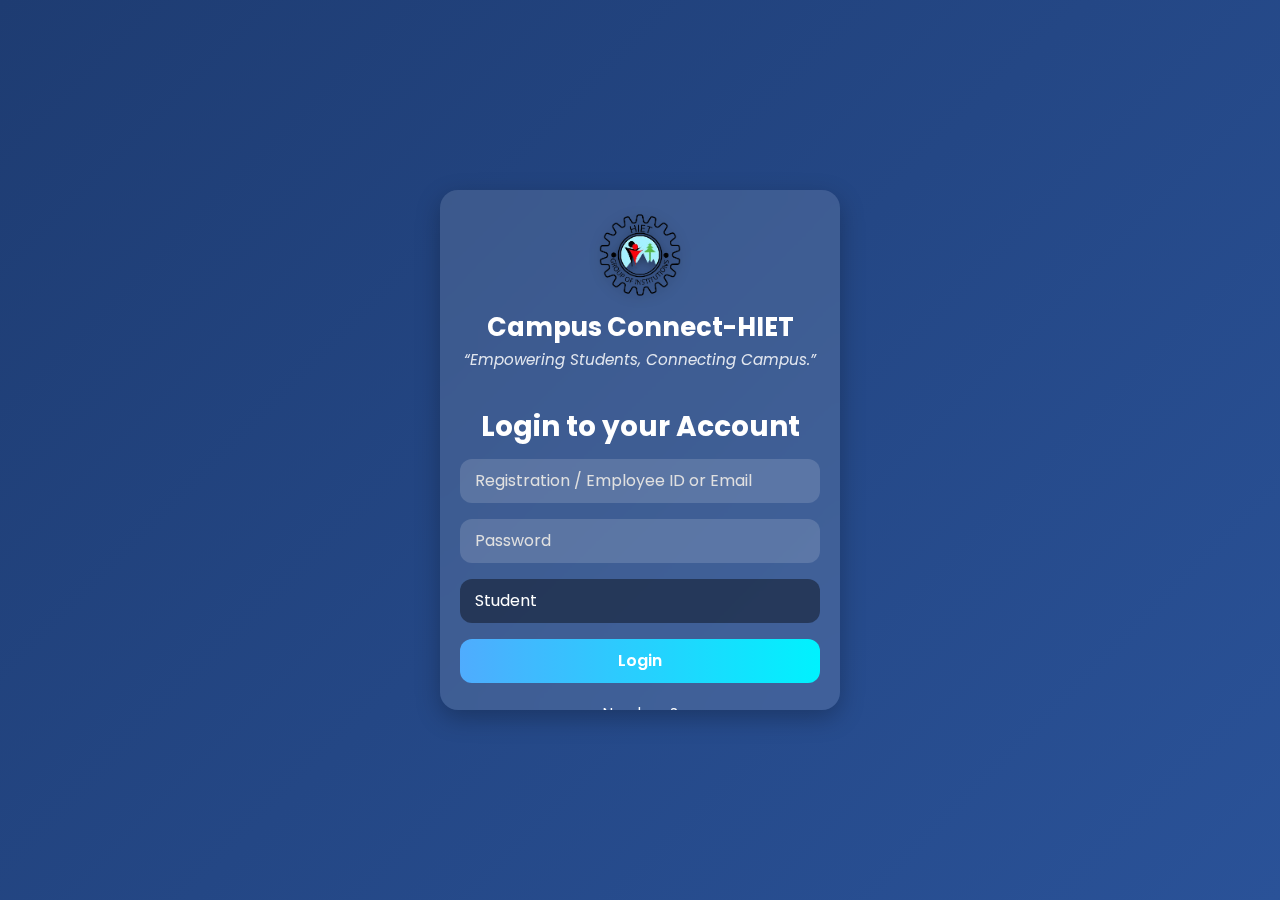
<file: index.html>
<!DOCTYPE html>
<html lang="en">
<head>
  <meta charset="UTF-8" />
  <meta name="viewport" content="width=device-width, initial-scale=1">
  <title>Campus Connect-HIET | Login</title>
  <link href="https://cdn.jsdelivr.net/npm/bootstrap@5.3.0/dist/css/bootstrap.min.css" rel="stylesheet">
  <link rel="icon" type="image/png" href="hietlogo.png">
  <link href="https://fonts.googleapis.com/css2?family=Poppins:wght@400;600&display=swap" rel="stylesheet">

  <style>
    body {
      margin: 0;
      font-family: 'Poppins', sans-serif;
      box-sizing: border-box;
    }

    .login-page {
      background: linear-gradient(135deg, #1e3c72, #2a5298, #4facfe, #00f2fe);
      background-size: 300% 300%;
      animation: gradientShift 12s ease infinite;
      min-height: 100vh;
      display: flex;
      align-items: center;
      justify-content: center;
      overflow: hidden;
      color: #fff;
    }

    @keyframes gradientShift {
      0% { background-position: 0% 50%; }
      50% { background-position: 100% 50%; }
      100% { background-position: 0% 50%; }
    }

    /* ===== LOGIN CONTAINER ===== */
    .login-container {
      display: flex;
      flex-direction: column;
      width: 90%;
      max-width: 400px;
      max-height: 520px;
      background: rgba(255, 255, 255, 0.12);
      border-radius: 18px;
      backdrop-filter: blur(14px);
      -webkit-backdrop-filter: blur(14px);
      box-shadow: 0 8px 25px rgba(0,0,0,0.25);
      overflow-y: auto;
      padding: 20px;
    }

    .login-container::-webkit-scrollbar {
      width: 6px;
    }
    .login-container::-webkit-scrollbar-thumb {
      background: rgba(255, 255, 255, 0.3);
      border-radius: 10px;
    }

    /* ===== HEADER SECTION ===== */
    .login-header {
      text-align: center;
      margin-bottom: 20px;
    }

    .login-header img {
      width: 90px;
      height: 90px;
      object-fit: contain;
      margin-bottom: 12px;
      filter: drop-shadow(0 2px 6px rgba(0,0,0,0.4));
    }

    .login-header h1 {
      font-size: 1.6rem;
      font-weight: 700;
      margin-bottom: 6px;
    }

    .login-header p {
      font-size: 0.95rem;
      font-style: italic;
      opacity: 0.85;
      margin-bottom: 18px;
    }

    /* ===== FORM STYLING ===== */
    .form-control, .form-select {
      border-radius: 12px;
      border: none;
      padding: 10px 15px;
      margin-bottom: 12px;
      background: rgba(255,255,255,0.15);
      color: #fff;
    }

    .form-control::placeholder { color: #e0e0e0; }
    .form-select option { color: #000; }
    .dark-select { background: rgba(0,0,0,0.4); }

    .btn-gradient {
      background: linear-gradient(90deg, #4facfe, #00f2fe);
      border: none;
      border-radius: 12px;
      color: #fff;
      font-weight: 600;
      padding: 10px;
      transition: transform 0.2s ease, box-shadow 0.2s ease;
    }

    .btn-gradient:hover {
      transform: translateY(-2px);
      box-shadow: 0 8px 20px rgba(0,0,0,0.3);
    }

    .extra-links {
      margin-top: 12px;
    }

    .extra-links p {
      margin-bottom: 6px;
      font-size: 0.9rem;
    }
  </style>
</head>
<body class="login-page">

  <div class="container-fluid d-flex flex-column align-items-center py-5">
    <div class="login-container">

      <!-- HEADER (Logo + Title + Tagline) -->
      <div class="login-header">
        <img src="hietlogo-removebg-preview.png" alt="HIET Logo">
        <h1>Campus Connect-HIET</h1>
        <p>“Empowering Students, Connecting Campus.”</p>
      </div>

      <!-- LOGIN FORM -->
      <div>
        <h3 class="fw-bold text-center mb-3">Login to your Account</h3>

        <div class="mb-3">
          <input type="text" id="loginId" class="form-control" placeholder="Registration / Employee ID or Email">
        </div>
        <div class="mb-3">
          <input type="password" id="loginPassword" class="form-control" placeholder="Password">
        </div>
        <div class="mb-3">
          <select class="form-select dark-select" id="loginRole">
            <option value="student">Student</option>
            <option value="teacher">Teacher</option>
          </select>
        </div>
        <button class="btn btn-gradient w-100 mb-2" onclick="login()">Login</button>

        <div class="extra-links text-center">
          <p>New here?</p>
          <div class="d-flex justify-content-center gap-2">
            <a href="student_register.html" class="btn btn-outline-light btn-sm">Student Registration</a>
            <a href="teacher_register.html" class="btn btn-outline-light btn-sm">Teacher Registration</a>
          </div>
        </div>
      </div>

    </div>
  </div>

  <script src="main.js"></script>
</body>
</html>
</file>
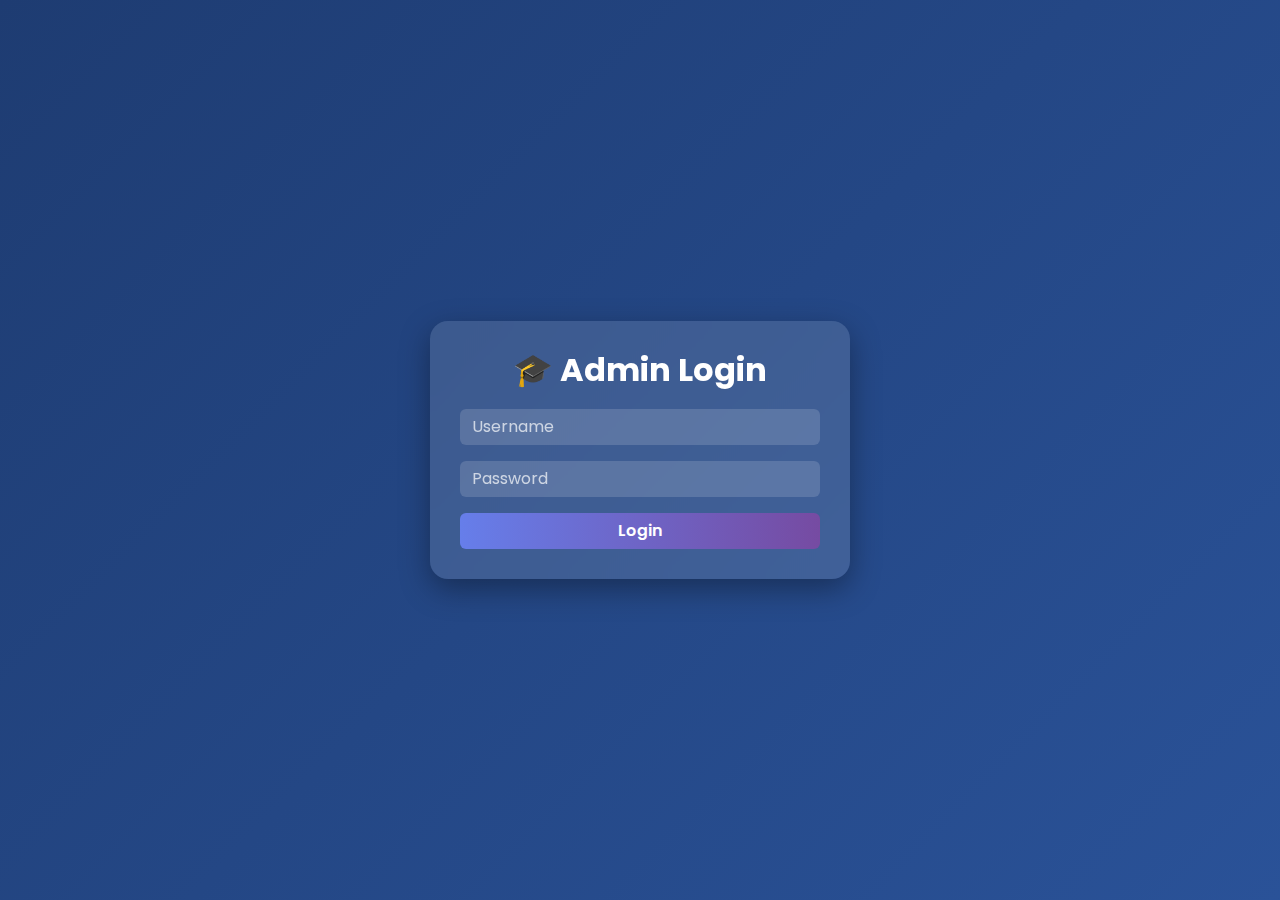
<file: admin.html>
<!DOCTYPE html>
<html lang="en">
<head>
  <meta charset="UTF-8">
  <meta name="viewport" content="width=device-width, initial-scale=1">
  <title>Admin Portal | CampusConnect-HIET</title>
  <link href="https://cdn.jsdelivr.net/npm/bootstrap@5.3.3/dist/css/bootstrap.min.css" rel="stylesheet">
  <link href="https://fonts.googleapis.com/css2?family=Poppins:wght@400;600;700&display=swap" rel="stylesheet">
  <style>
    body {
      font-family: "Poppins", sans-serif;
      background: linear-gradient(135deg, #1e3c72, #2a5298);
      min-height: 100vh;
      margin: 0;
      display: flex;
      justify-content: center;
      align-items: center;
    }
    .glass-card {
      background: rgba(255,255,255,0.12);
      backdrop-filter: blur(12px);
      border-radius: 18px;
      box-shadow: 0 10px 30px rgba(0,0,0,0.35);
      padding: 30px;
      color: #fff;
      width: 100%;
      max-width: 420px;
      text-align: center;
    }
    .glass-card h2 { font-weight: 700; margin-bottom: 20px; }
    .form-control {
      background: rgba(255,255,255,0.15);
      border: none;
      color: #fff;
    }
    .form-control::placeholder { color: rgba(255,255,255,0.7); }
    .btn-primary {
      background: linear-gradient(90deg, #667eea, #764ba2);
      border: none;
      font-weight: 600;
    }
    .dashboard {
      display: none;
      max-width: 1100px;
      width: 95%;
    }
    .dashboard h3 {
      font-weight: 700;
      margin-bottom: 20px;
      color: #fff;
    }
    .notif-card {
      background: rgba(255,255,255,0.15);
      padding: 15px;
      border-radius: 12px;
      color: #fff;
    }
    .logout-btn {
      background: linear-gradient(90deg, #f85032, #e73827);
      border: none;
      color: #fff;
      font-weight: 600;
    }
  </style>
</head>
<body>

<!-- LOGIN CARD -->
<div class="glass-card" id="loginBox">
  <h2>🎓 Admin Login</h2>
  <input type="text" id="username" class="form-control mb-3" placeholder="Username">
  <input type="password" id="password" class="form-control mb-3" placeholder="Password">
  <button class="btn btn-primary w-100" id="loginBtn">Login</button>
</div>

<!-- DASHBOARD -->
<div class="dashboard" id="adminDashboard">
  <div class="glass-card mb-4">
    <h2>🛠 Admin Dashboard</h2>
    <p class="text-light">Manage notifications & announcements here.</p>
    <button class="btn logout-btn w-100 mt-2" onclick="logout()">Logout</button>
  </div>

  <div class="row g-4">
    <div class="col-lg-5">
      <div class="glass-card">
        <h5>➕ Add Notification</h5>
        <input type="text" id="aTitle" class="form-control mb-2" placeholder="Title">
        <input type="text" id="aText" class="form-control mb-2" placeholder="Message">
        <select id="aBadge" class="form-select mb-2">
          <option value="primary">General</option>
          <option value="success">Event</option>
          <option value="warning">Reminder</option>
          <option value="danger">Alert</option>
        </select>
        <button class="btn btn-primary w-100" id="btnAdminAdd">Add</button>
      </div>
    </div>
    <div class="col-lg-7">
      <div class="glass-card">
        <h5>🗂 Current Notifications</h5>
        <div id="adminNotifList" class="mt-3"></div>
      </div>
    </div>
  </div>
</div>

<script>
  const loginBox = document.getElementById("loginBox");
  const dashboard = document.getElementById("adminDashboard");

  // Check login on load
  document.addEventListener("DOMContentLoaded", () => {
    if (localStorage.getItem("loggedInAdmin") === "true") {
      showDashboard();
    }
  });

  // Login function
  document.getElementById("loginBtn").addEventListener("click", () => {
    const user = document.getElementById("username").value.trim();
    const pass = document.getElementById("password").value.trim();

    if (user === "admin" && pass === "1234") {
      localStorage.setItem("loggedInAdmin", "true");
      showDashboard();
    } else {
      alert("Invalid credentials! Try: admin / 1234");
    }
  });

  function showDashboard() {
    loginBox.style.display = "none";
    dashboard.style.display = "block";
    renderNotifications();
  }

  function logout() {
    localStorage.removeItem("loggedInAdmin");
    location.reload();
  }

  // Notifications
  const notifList = document.getElementById("adminNotifList");
  const btnAdminAdd = document.getElementById("btnAdminAdd");

  btnAdminAdd.addEventListener("click", () => {
    const title = document.getElementById("aTitle").value;
    const text = document.getElementById("aText").value;
    const badge = document.getElementById("aBadge").value;

    if (title && text) {
      const notifications = JSON.parse(localStorage.getItem("notifications")) || [];
      notifications.push({ title, text, badge });
      localStorage.setItem("notifications", JSON.stringify(notifications));
      renderNotifications();
      document.getElementById("aTitle").value = "";
      document.getElementById("aText").value = "";
    }
  });

  function renderNotifications() {
    const notifications = JSON.parse(localStorage.getItem("notifications")) || [];
    notifList.innerHTML = "";
    notifications.forEach((n, index) => {
      notifList.innerHTML += `
        <div class="notif-card mb-2">
          <h6>${n.title} <span class="badge bg-${n.badge}">${n.badge}</span></h6>
          <p class="mb-1">${n.text}</p>
          <button class="btn btn-sm btn-danger" onclick="removeNotif(${index})">Remove</button>
        </div>`;
    });
  }

  function removeNotif(index) {
    let notifications = JSON.parse(localStorage.getItem("notifications")) || [];
    notifications.splice(index, 1);
    localStorage.setItem("notifications", JSON.stringify(notifications));
    renderNotifications();
  }
</script>

</body>
</html>
</file>
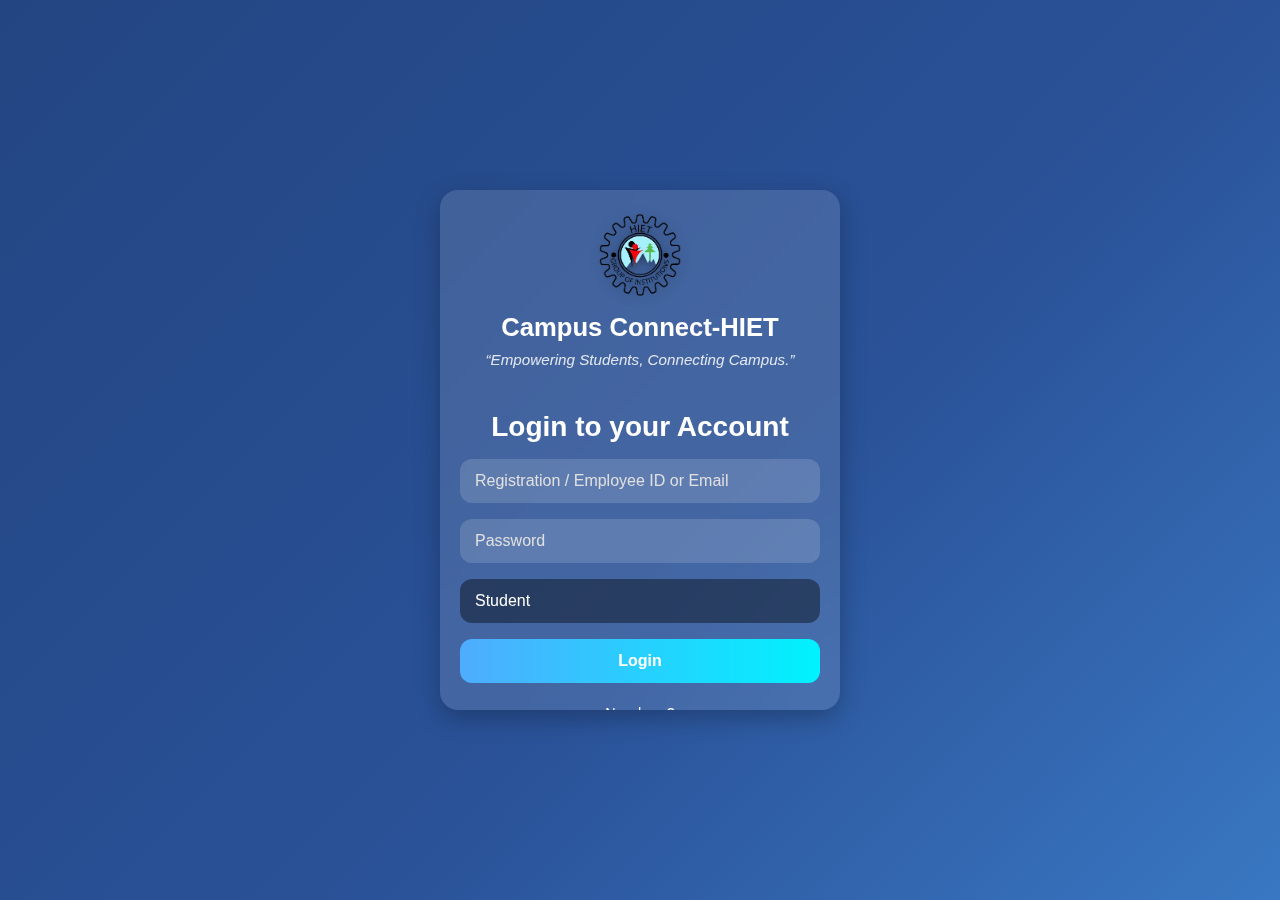
<file: student_dashboard.html>
<!DOCTYPE html>
<html lang="en">
<head>
  <meta charset="UTF-8">
  <meta name="viewport" content="width=device-width, initial-scale=1">
  <title>Student Dashboard | CampusConnect-HIET</title>
  <link href="https://cdn.jsdelivr.net/npm/bootstrap@5.3.0/dist/css/bootstrap.min.css" rel="stylesheet">
  <link href="style.css" rel="stylesheet">
  <link href="https://fonts.googleapis.com/css2?family=Poppins:wght@400;600&display=swap" rel="stylesheet">
</head>
<body class="dashboard-body">

<!-- Navbar -->
<nav class="navbar navbar-expand-lg navbar-dark glass-nav px-3">
  <a class="navbar-brand fw-bold d-flex align-items-center" href="#">
    <img src="hietlogo.png" alt="Logo" width="40" height="40" class="me-2 rounded-circle border border-light">
    CampusConnect-HIET
  </a>
  <button class="navbar-toggler" type="button" data-bs-toggle="collapse" data-bs-target="#navbarNav">
    <span class="navbar-toggler-icon"></span>
  </button>
  <div class="collapse navbar-collapse" id="navbarNav">
    <ul class="navbar-nav ms-auto align-items-center">
      <li class="nav-item"><a class="nav-link active" href="#attendance">📅 Attendance</a></li>
      <li class="nav-item"><a class="nav-link" href="#fees">💰 Fees</a></li>
      <li class="nav-item"><a class="nav-link" href="#lectures">🎥 Lectures</a></li>
      <li class="nav-item"><a class="nav-link" href="#courses">📚 Courses</a></li>
      <li class="nav-item ms-3">
        <a class="btn btn-light btn-sm fw-bold shadow-sm" href="index.html">Logout</a>
      </li>
    </ul>
  </div>
</nav>

<!-- Dashboard -->
<div class="container py-5">

  <!-- Welcome Banner -->
  <div class="glass-card p-4 mb-5 text-center">
    <h2 class="fw-bold">👋 Welcome Back, Student!</h2>
    <p class="text-muted">Your academic journey at <b>HIET</b> continues here 🚀</p>
  </div>
  
<!-- Add this container somewhere near the top -->
<section id="studentProfileArea" class="mb-4">
  <div class="glass-card p-4 d-flex align-items-center flex-wrap">
    <img src="https://cdn-icons-png.flaticon.com/512/201/201818.png"
         alt="Student Avatar" class="profile-pic me-4 mb-3 mb-md-0">
    <div>
      <h4 class="fw-bold mb-1" id="studentName">👨‍🎓 …</h4>
      <p class="mb-1"><b>Reg. No:</b> <span id="studentRegNo"></span></p>
      <p class="mb-1"><b>Branch:</b> <span id="studentBranch"></span></p>
      <p class="mb-1"><b>Year:</b> <span id="studentYear"></span></p>
      <p class="mb-0"><b>Email:</b> <span id="studentEmail"></span></p>
    </div>
  </div>
</section>

  <!-- Attendance -->
  <section id="attendance" class="mb-5">
    <h3 class="fw-bold text-gradient">📅 Attendance Overview</h3>
    <div class="table-responsive glass-card p-3">
      <table class="table table-bordered text-center mb-0">
        <thead class="table-dark">
          <tr>
            <th>Month</th>
            <th>Days Present</th>
            <th>Total Days</th>
            <th>Percentage</th>
          </tr>
        </thead>
        <tbody>
          <tr><td>January</td><td>20</td><td>22</td><td>100%</td></tr>
          <tr><td>February</td><td>18</td><td>20</td><td>90%</td></tr>
          <tr><td>March</td><td>21</td><td>23</td><td>95%</td></tr>
          <tr><td>April</td><td>19</td><td>22</td><td>85%</td></tr>
        </tbody>
      </table>
    </div>
  </section>

  <!-- Fees Ledger -->
  <section id="fees" class="mb-5">
    <h3 class="fw-bold text-gradient-green">💰 Fees Ledger</h3>
    <div class="row g-4">
      <div class="col-md-6">
        <div class="glass-card p-3">
          <h6 class="fw-bold">Receipt #1001</h6>
          <p>Date: 10-Jan-2025</p>
          <p>Amount Paid: <b>₹5,000</b></p>
          <span class="badge bg-success">Paid</span>
        </div>
      </div>
      <div class="col-md-6">
        <div class="glass-card p-3">
          <h6 class="fw-bold">Receipt #1002</h6>
          <p>Date: 15-Apr-2025</p>
          <p>Amount Paid: <b>₹15,000</b></p>
          <span class="badge bg-success">Paid</span>
        </div>
      </div>
    </div>
  </section>

  <!-- Recorded Lectures -->
  <section id="lectures" class="mb-5 text-center">
    <h3 class="fw-bold text-gradient-pink">🎥 Recorded Lectures</h3>
    <p class="text-muted">Access lectures anytime, anywhere</p>
    <a href="https://www.youtube.com/@GateSmashers" target="_blank" class="btn btn-gradient btn-lg shadow">Go to Lectures</a>
  </section>

  <!-- Course -->
  <section id="courses" class="mb-5">
    <h3 class="fw-bold text-gradient-blue">📚 Course Videos</h3>
    <div class="row g-4">
      <div class="col-md-4">
        <div class="glass-card p-3 h-100 text-center">
          <h6 class="fw-bold">Data Structures</h6>
          <p class="text-muted">Learn DS fundamentals</p>
          <a href="https://www.youtube.com/watch?v=qNGyI95E5AE&list=PLxCzCOWd7aiEwaANNt3OqJPVIxwp2ebiT" target="_blank" class="btn btn-outline-light btn-sm">Watch</a>
        </div>
      </div>
      <div class="col-md-4">
        <div class="glass-card p-3 h-100 text-center">
          <h6 class="fw-bold">DBMS</h6>
          <p class="text-muted">Database management systems</p>
          <a href="https://www.youtube.com/watch?v=kBdlM6hNDAE&list=PLxCzCOWd7aiFAN6I8CuViBuCdJgiOkT2Y" target="_blank" class="btn btn-outline-light btn-sm">Watch</a>
        </div>
      </div>
      <div class="col-md-4">
        <div class="glass-card p-3 h-100 text-center">
          <h6 class="fw-bold">Operating Systems</h6>
          <p class="text-muted">Concepts of OS</p>
          <a href="https://www.youtube.com/watch?v=bkSWJJZNgf8&list=PLxCzCOWd7aiGz9donHRrE9I3Mwn6XdP8p" target="_blank" class="btn btn-outline-light btn-sm">Watch</a>
        </div>
      </div>
    </div>
  </section>

</div>
<script>
  window.onload = function () {
    let user = JSON.parse(localStorage.getItem("currentUser"));
    if (!user || user.role !== "student") {
      alert("No student logged in. Please login first.");
      window.location.href = "index.html";
    } else {
      document.getElementById("studentName").innerText = user.name;
      document.getElementById("studentRegNo").innerText = user.regNo;
      document.getElementById("studentBranch").innerText = user.branch;
      document.getElementById("studentYear").innerText = user.year;
    }
  }
</script>
<script src="https://cdn.jsdelivr.net/npm/bootstrap@5.3.0/dist/js/bootstrap.bundle.min.js"></script>
</body>
</html>
</file>
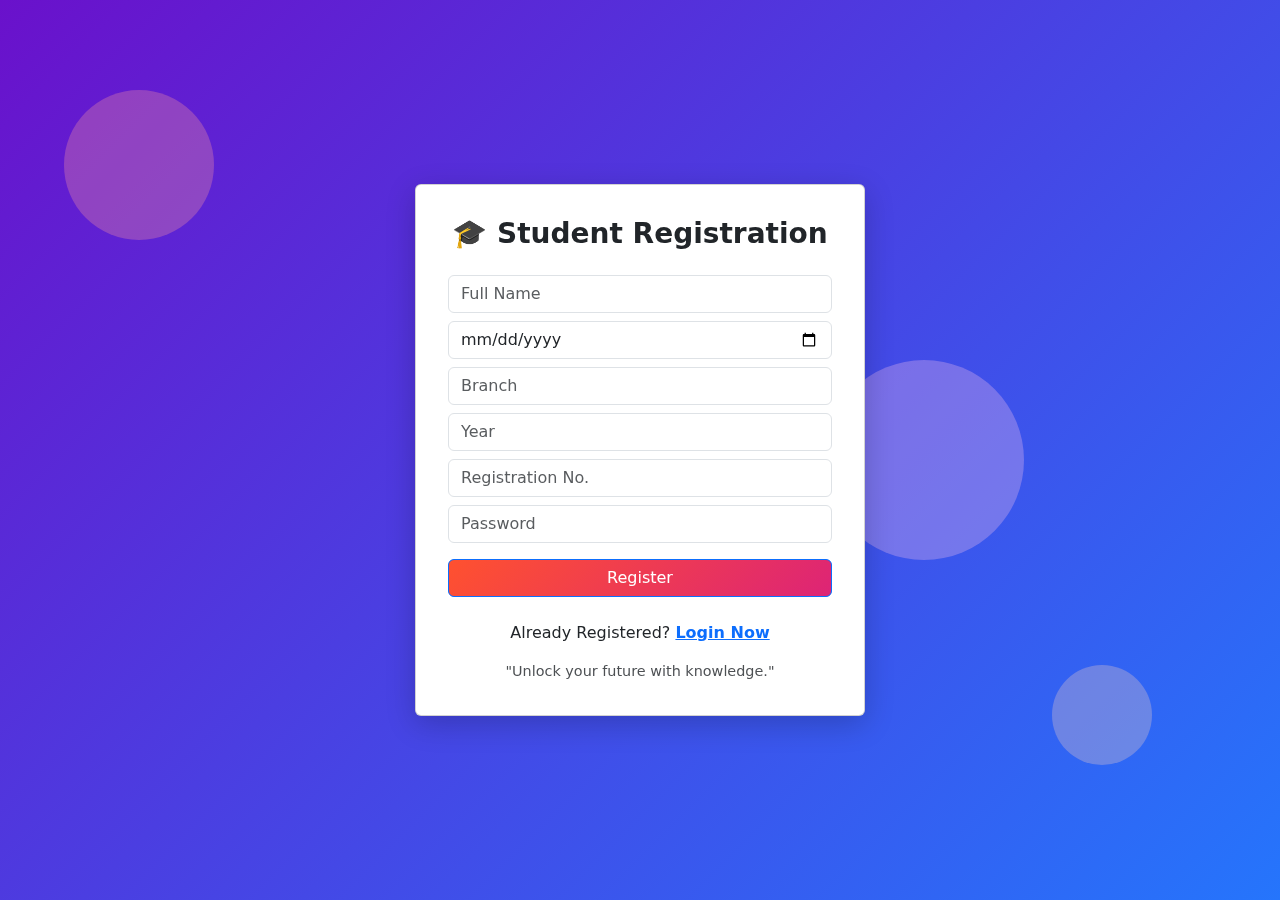
<file: student_register.html>
<!DOCTYPE html>
<html lang="en">
<head>
  <meta charset="UTF-8">
  <meta name="viewport" content="width=device-width, initial-scale=1.0">
  <title>Student Registration - CampusConnect HIET</title>
  <link href="https://cdn.jsdelivr.net/npm/bootstrap@5.3.2/dist/css/bootstrap.min.css" rel="stylesheet">
  <link href="https://fonts.googleapis.com/css2?family=Poppins:wght@400;600&display=swap" rel="stylesheet">

  <style>
    body {
      margin: 0;
      font-family: "Poppins", sans-serif;
      height: 100vh;
      display: flex;
      align-items: center;
      justify-content: center;
      background: linear-gradient(135deg, #6a11cb, #2575fc);
      overflow: hidden;
    }

    /* Floating graphics (bubbles) */
    .circle {
      position: absolute;
      border-radius: 50%;
      opacity: 0.3;
      animation: float 8s infinite ease-in-out;
    }
    .circle:nth-child(1) {
      width: 150px; height: 150px;
      background: #ff9a9e;
      top: 10%; left: 5%;
      animation-delay: 0s;
    }
    .circle:nth-child(2) {
      width: 100px; height: 100px;
      background: #fad0c4;
      bottom: 15%; right: 10%;
      animation-delay: 2s;
    }
    .circle:nth-child(3) {
      width: 200px; height: 200px;
      background: #fbc2eb;
      top: 40%; right: 20%;
      animation-delay: 4s;
    }
    @keyframes float {
      0%, 100% { transform: translateY(0); }
      50% { transform: translateY(-30px); }
    }

    /* Glassmorphism card */
    .card {
      width: 450px;
      padding: 2rem;
      border-radius: 1rem;
      background: rgba(255, 255, 255, 0.15);
      backdrop-filter: blur(12px);
      -webkit-backdrop-filter: blur(12px);
      color: white;
      box-shadow: 0px 8px 30px rgba(0,0,0,0.2);
      position: relative;
      z-index: 10;
    }

    .card h3 {
      font-weight: 600;
      margin-bottom: 1.5rem;
    }

    .form-control {
      background: rgba(255,255,255,0.2);
      border: none;
      color: white;
      font-weight: 500;
    }
    .form-control::placeholder {
      color: #ddd;
    }
    .form-control:focus {
      background: rgba(255,255,255,0.3);
      color: #fff;
      box-shadow: none;
    }

    .btn-primary {
      background: linear-gradient(135deg, #ff512f, #dd2476);
      border: none;
      font-weight: 600;
      transition: transform 0.2s ease, box-shadow 0.2s ease;
    }
    .btn-primary:hover {
      transform: translateY(-3px);
      box-shadow: 0 8px 20px rgba(0,0,0,0.25);
    }

    .motto {
      font-size: 0.9rem;
      font-weight: 500;
      text-align: center;
      margin-top: 1rem;
      opacity: 0.8;
    }
  </style>
</head>
<body>
  <!-- Background graphics -->
  <div class="circle"></div>
  <div class="circle"></div>
  <div class="circle"></div>

  <!-- Registration Card -->
  <div class="card">
    <h3 class="text-center">🎓 Student Registration</h3>
    <input type="text" id="name" class="form-control mb-2" placeholder="Full Name">
    <input type="date" id="dob" class="form-control mb-2" placeholder="Date of Birth">
    <input type="text" id="branch" class="form-control mb-2" placeholder="Branch">
    <input type="text" id="year" class="form-control mb-2" placeholder="Year">
    <input type="text" id="regNo" class="form-control mb-2" placeholder="Registration No.">
    <input type="password" id="password" class="form-control mb-3" placeholder="Password">
    <button class="btn btn-primary w-100" onclick="registerStudent()">Register</button>
    <br>
    <p class="text-center text- mb-0">Already Registered? <a href="index.html" class="fw-bold">Login Now</a></p>
    
    <div class="motto">"Unlock your future with knowledge."</div>
  </div>

  <script>
    function registerStudent() {
      let name = document.getElementById("name").value.trim();
      let dob = document.getElementById("dob").value.trim();
      let branch = document.getElementById("branch").value.trim();
      let year = document.getElementById("year").value.trim();
      let regNo = document.getElementById("regNo").value.trim();
      let password = document.getElementById("password").value.trim();

      if (!name || !dob || !branch || !year || !regNo || !password) {
        alert("⚠️ Please fill all fields.");
        return;
      }

      let students = JSON.parse(localStorage.getItem("students")) || [];
      if (students.some(s => s.regNo === regNo)) {
        alert("⚠️ Student already registered.");
        return;
      }

      students.push({ name, dob, branch, year, regNo, password });
      localStorage.setItem("students", JSON.stringify(students));
      alert("✅ Registration successful! Please login.");
      window.location.href = "index.html";
    }
  </script>
  <link href="https://cdn.jsdelivr.net/npm/bootstrap@5.3.0/dist/css/bootstrap.min.css" rel="stylesheet">
<script src="https://cdn.jsdelivr.net/npm/bootstrap@5.3.0/dist/js/bootstrap.bundle.min.js"></script>
</body>
</html>
</file>
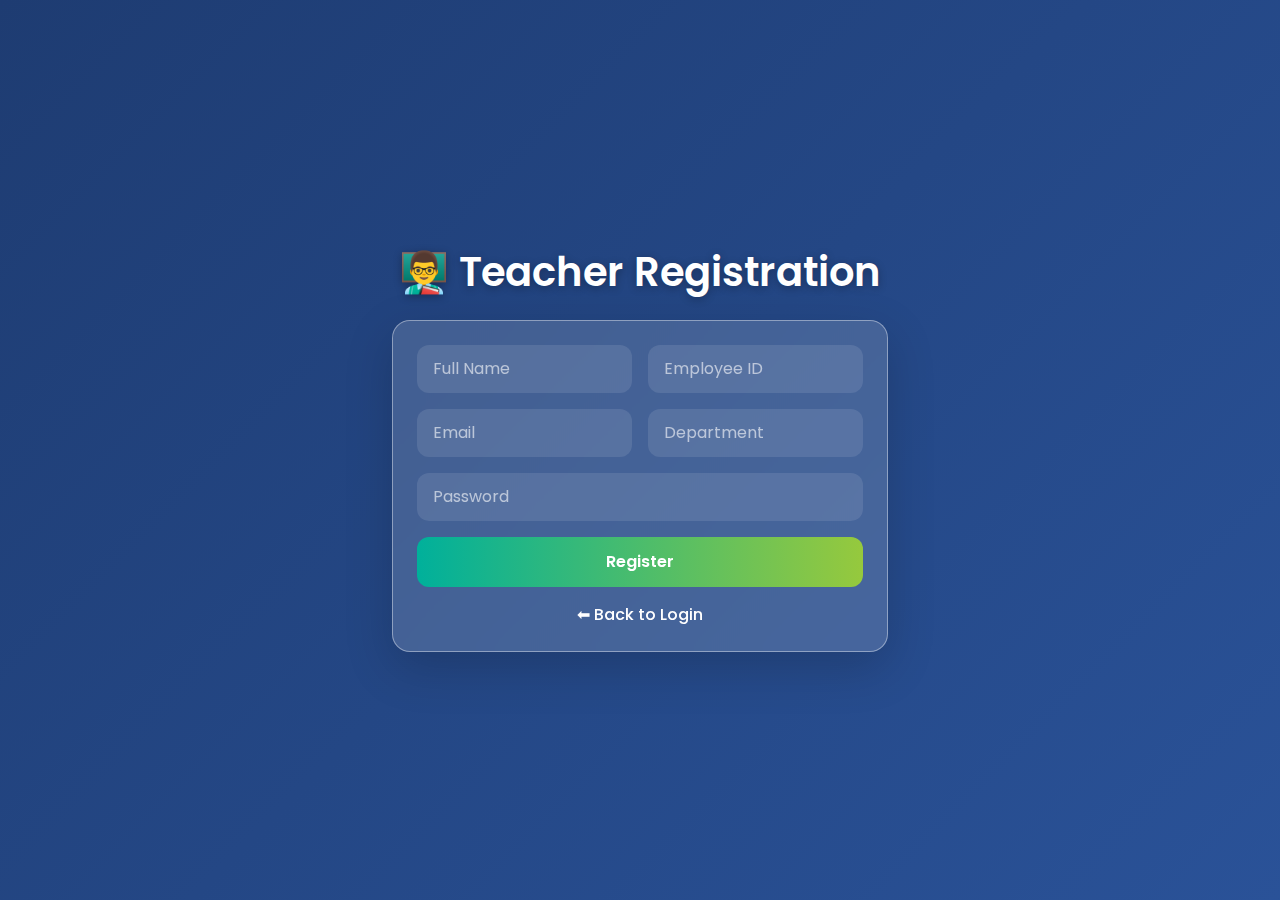
<file: teacher_register.html>
<!DOCTYPE html>
<html lang="en">
<head>
  <meta charset="UTF-8">
  <meta name="viewport" content="width=device-width, initial-scale=1.0">
  <title>Teacher Registration - CampusConnect HIET</title>
  <link href="https://cdn.jsdelivr.net/npm/bootstrap@5.3.0/dist/css/bootstrap.min.css" rel="stylesheet">
  <link href="https://fonts.googleapis.com/css2?family=Poppins:wght@400;600&display=swap" rel="stylesheet">
  <style>
    :root {
      --brand-1: #1e3c72;
      --brand-2: #2a5298;
      --glass: rgba(255, 255, 255, 0.15);
      --glass-border: rgba(255, 255, 255, 0.4);
      --card-glow: 0 8px 25px rgba(0, 0, 0, 0.25);
      --radius-lg: 18px;
    }

    body {
      font-family: 'Poppins', sans-serif;
      min-height: 100vh;
      display: flex;
      align-items: center;
      justify-content: center;
      background: linear-gradient(135deg, var(--brand-1), var(--brand-2));
    }

    .login-container {
      width: 100%;
      max-width: 520px;
    }

    .card {
      border-radius: var(--radius-lg);
      background: var(--glass);
      backdrop-filter: blur(12px);
      border: 1px solid var(--glass-border);
      box-shadow: var(--card-glow);
      color: #fff;
      animation: fadeInUp 0.8s ease;
    }

    h1 {
      font-weight: 600;
      color: #fff;
      text-shadow: 0px 2px 8px rgba(0, 0, 0, 0.3);
    }

    .form-control {
      border-radius: 12px;
      border: none;
      padding: 0.75rem 1rem;
      background: rgba(255, 255, 255, 0.1);
      color: #fff;
    }

    .form-control::placeholder {
      color: rgba(255, 255, 255, 0.6);
    }

    .btn-success {
      background: linear-gradient(90deg, #00b09b, #96c93d);
      border: none;
      border-radius: 12px;
      font-weight: 600;
      padding: 0.8rem;
      transition: 0.3s;
    }

    .btn-success:hover {
      transform: translateY(-2px);
      box-shadow: 0px 6px 15px rgba(0, 0, 0, 0.3);
    }

    a {
      color: #fff;
      text-decoration: none;
      font-weight: 500;
    }

    a:hover {
      text-decoration: underline;
    }

    /* Animation */
    @keyframes fadeInUp {
      from { opacity: 0; transform: translateY(20px); }
      to { opacity: 1; transform: translateY(0); }
    }
  </style>
</head>
<body>
  <div class="container login-container">
    <h1 class="text-center mb-4">👨‍🏫 Teacher Registration</h1>
    <div class="card shadow-lg p-4">
      <form id="teacherRegisterForm" class="row g-3">
        <div class="col-md-6">
          <input id="tName" class="form-control" placeholder="Full Name" required>
        </div>
        <div class="col-md-6">
          <input id="tEmpId" class="form-control" placeholder="Employee ID" required>
        </div>
        <div class="col-md-6">
          <input id="tEmail" type="email" class="form-control" placeholder="Email" required>
        </div>
        <div class="col-md-6">
          <input id="tDept" class="form-control" placeholder="Department" required>
        </div>
        <div class="col-12">
          <input id="tPassword" type="password" class="form-control" placeholder="Password" required>
        </div>
        <div class="col-12">
          <button class="btn btn-success w-100" type="submit">Register</button>
        </div>
      </form>
      <a href="index.html" class="d-block mt-3 text-center">⬅ Back to Login</a>
    </div>
  </div>

  <script src="main.js"></script>
</body>
</html>
</file>
<file: style.css>
/* ========================================================================
   GLOBAL STYLES & FONT IMPORT
   ======================================================================== */
body {
  margin: 0;
  font-family: 'Poppins', sans-serif;
  box-sizing: border-box;
}

/* ========================================================================
   LOGIN PAGE STYLES
   ======================================================================== */
.login-page {
  background: linear-gradient(135deg, #1e3c72, #2a5298, #4facfe, #00f2fe);
  background-size: 300% 300%;
  animation: gradientShift 12s ease infinite;
  min-height: 100vh;
  display: flex;
  align-items: center;
  justify-content: center;
  overflow: hidden;
  color: #fff;
}

@keyframes gradientShift {
  0% { background-position: 0% 50%; }
  50% { background-position: 100% 50%; }
  100% { background-position: 0% 50%; }
}

/* ========================================================================
   LOGIN CONTAINER (Smaller size)
   - Reduced max-width and min-height for a more compact design.
   ======================================================================== */
.login-container {
  display: flex;
  width: 90%;
  max-width: 750px; /* Reduced from 950px */
  min-height: 480px; /* Reduced from 540px */
  background: rgba(255, 255, 255, 0.12);
  border-radius: 20px;
  backdrop-filter: blur(14px);
  -webkit-backdrop-filter: blur(14px);
  box-shadow: 0 8px 25px rgba(0,0,0,0.25);
  overflow: hidden;
}

/* ========================================================================
   LEFT PANEL STYLES
   ======================================================================== */
.glass-left {
  background: rgba(255, 255, 255, 0.18);
  backdrop-filter: blur(18px);
  -webkit-backdrop-filter: blur(18px);
  border-right: 1px solid rgba(255,255,255,0.2);
  display: flex;
  flex-direction: column;
  justify-content: center;
  align-items: center;
  padding: 40px;
  color: #fff;
  text-align: center;
}

.logo {
  width: 100px; /* Slightly smaller logo for the smaller container */
  margin-bottom: 20px;
  filter: drop-shadow(0 0 8px rgba(0,0,0,0.4));
}

/* ========================================================================
   RIGHT PANEL STYLES
   - Reduced padding to fit the smaller container.
   ======================================================================== */
.glass-right {
  background: rgba(0,0,0,0.35);
  color: #fff;
  padding: 40px; /* Reduced from 50px */
  display: flex;
  flex-direction: column;
  justify-content: center;
}

.glass-right h3 {
  font-weight: 700;
  margin-bottom: 25px; /* Reduced from 30px */
  text-align: center;
}

/* ========================================================================
   INPUT & SELECT STYLES
   ======================================================================== */
.form-control, .form-select {
  border-radius: 12px;
  border: none;
  padding: 12px 15px;
  margin-bottom: 15px;
  background: rgba(255,255,255,0.15);
  color: #fff;
}

.form-control::placeholder { color: #e0e0e0; }
.form-select option { color: #000; }
.dark-select { background: rgba(0,0,0,0.4); }

/* ========================================================================
   BUTTON STYLES
   ======================================================================== */
.btn-gradient {
  background: linear-gradient(90deg, #4facfe, #00f2fe);
  border: none;
  border-radius: 12px;
  color: #fff;
  font-weight: 600;
  padding: 12px;
  transition: transform 0.2s ease, box-shadow 0.2s ease;
}

.btn-gradient:hover {
  transform: translateY(-2px);
  box-shadow: 0 8px 20px rgba(0,0,0,0.3);
}

/* ========================================================================
   RESPONSIVE DESIGN
   ======================================================================== */
@media (max-width: 768px) {
  .login-container {
    flex-direction: column;
    min-height: auto;
  }
  .glass-left {
    display: none;
  }
  .glass-right {
    padding: 30px;
    text-align: center;
  }
}

/* ========================================================================
   DASHBOARD PAGE STYLES
   ======================================================================== */
.dashboard-body {
  font-family: 'Poppins', sans-serif;
  background: linear-gradient(135deg, #667eea, #764ba2, #ff758c);
  background-attachment: fixed;
  min-height: 100vh;
  color: #fff;
}

.glass-nav {
  background: rgba(0, 0, 0, 0.3);
  backdrop-filter: blur(10px);
}
.navbar-brand {
  font-weight: bold;
  font-size: 1.3rem;
  letter-spacing: 1px;
}

.glass-card {
  background: rgba(255, 255, 255, 0.15);
  backdrop-filter: blur(12px);
  border-radius: 15px;
  box-shadow: 0 8px 32px rgba(0,0,0,0.2);
  transition: transform 0.3s ease;
}
.glass-card:hover {
  transform: translateY(-5px);
}

.text-gradient {
  background: linear-gradient(45deg, #4facfe, #00f2fe);
  -webkit-background-clip: text;
  background-clip: text;
  -webkit-text-fill-color: transparent;
}
.text-gradient-green {
  background: linear-gradient(45deg, #43e97b, #38f9d7);
  -webkit-background-clip: text;
  background-clip: text;
  -webkit-text-fill-color: transparent;
}
.text-gradient-pink {
  background: linear-gradient(45deg, #ff758c, #ff7eb3);
  -webkit-background-clip: text;
  background-clip: text;
  -webkit-text-fill-color: transparent;
}
.text-gradient-blue {
  background: linear-gradient(45deg, #6a11cb, #2575fc);
  -webkit-background-clip: text;
  background-clip: text;
  -webkit-text-fill-color: transparent;
}

.profile-pic {
  width: 90px;
  height: 90px;
  border-radius: 50%;
  border: 3px solid #fff;
  object-fit: cover;
  box-shadow: 0 5px 15px rgba(0,0,0,0.3);
}

.table {
  border-radius: 10px;
  overflow: hidden;
  box-shadow: 0 5px 15px rgba(0,0,0,0.1);
}
.table thead th {
  background-color: #1f1f1f;
  color: #f0f0f0;
}
.table td { vertical-align: middle; }
.table tbody tr:hover { background-color: rgba(255, 255, 255, 0.1); }

.btn-warning {
  background-color: #f39c12;
  border: none;
}
.btn-warning:hover { background-color: #e67e22; }
.btn-danger {
  background-color: #e74c3c;
  border: none;
}
.btn-danger:hover { background-color: #c0392b; }
</file>
